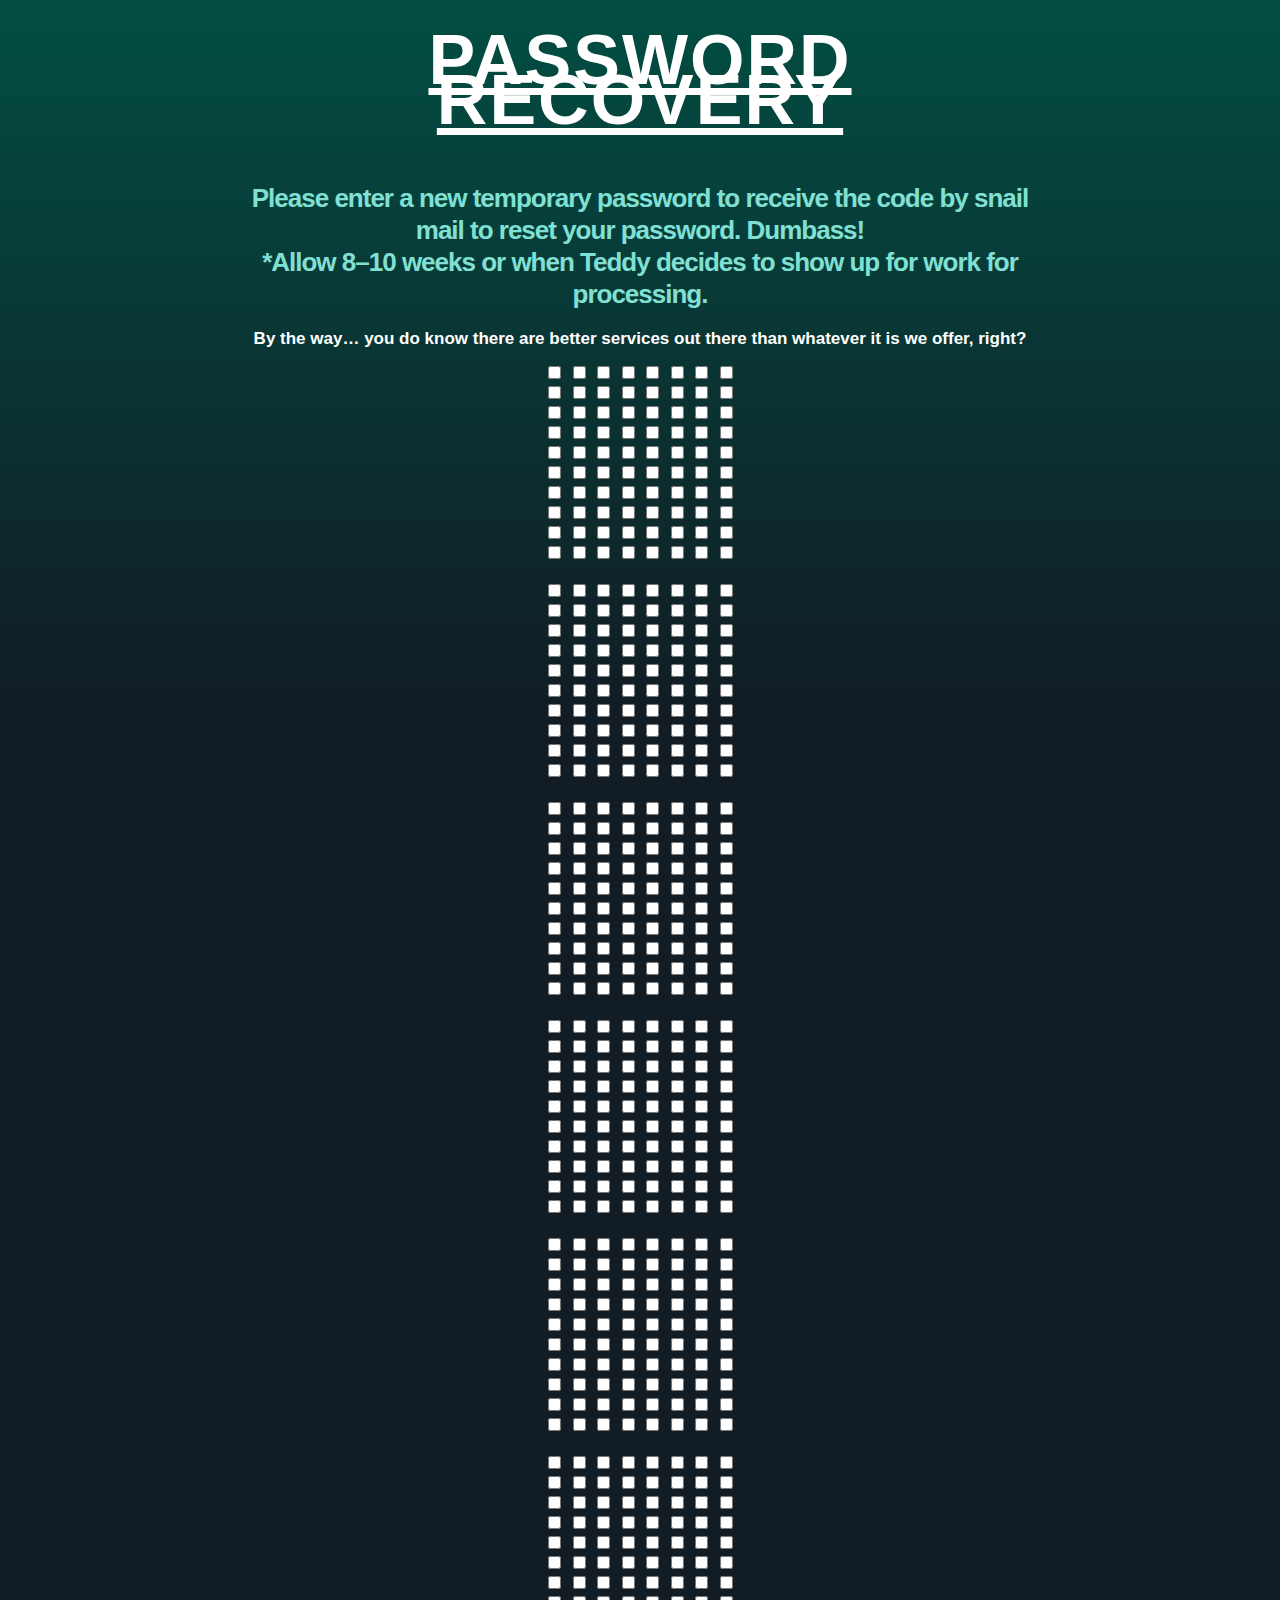
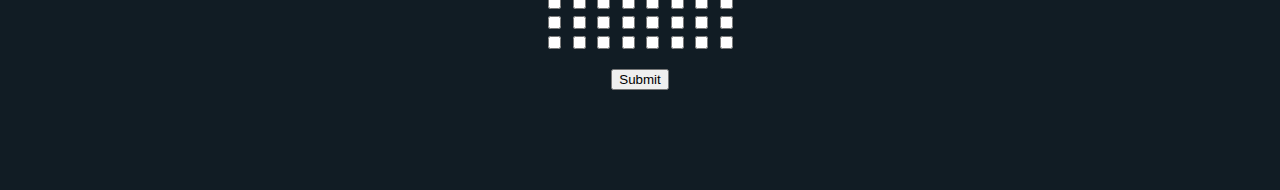
<file: Ridiculous Inputs — Code/index.html>
<html>
<head>
<link rel="stylesheet" type="text/css" href="css/style.css">
<script src="javascript/checkboxes.js"></script>
</head>
<body>

	<h1 id="burrito">Password Recovery</h1>
	<h2>Please enter a new temporary password to receive the code by snail mail to reset your password. Dumbass! <br>*Allow 8–10 weeks or when Teddy decides to show up for work for processing.</h2>
	<h3>By the way… you do know there are better services out there than whatever it is we offer, right?</h3>

	<p id="text" style="display:none">Lol. Are you sure?, you <span id="text_larger">spherical dumbass!</span></p>

	<form ... onsubmit="return checkForm(this);">
		
        
<!---------------------------- Q ---------------------------->
		<!-- 1st Row -->
		<input type="checkbox" id="myCheck" onclick="myFunction()">
		<input type="checkbox" id="myCheck2" onclick="myFunction()">
		<input id="field_theones"
			onchange="this.setCustomValidity(validity.valueMissing ? 'You're about as much use as a condom machine in the Vatican.' : '');" type="checkbox" required name="theones">
		<input id="field_theones"
			onchange="this.setCustomValidity(validity.valueMissing ? 'You're about as much use as a condom machine in the Vatican.' : '');" type="checkbox" required name="theones">
		<input id="field_theones"
			onchange="this.setCustomValidity(validity.valueMissing ? 'You're about as much use as a condom machine in the Vatican.' : '');" type="checkbox" required name="theones">
		<input id="field_theones"
			onchange="this.setCustomValidity(validity.valueMissing ? 'You're about as much use as a condom machine in the Vatican.' : '');" type="checkbox" required name="theones">
		<input type="checkbox" id="myCheck3" onclick="myFunction()">
		<input type="checkbox" id="myCheck4" onclick="myFunction()">

		<br>
		
		<!-- 2nd Row -->
		<input type="checkbox" id="myCheck" onclick="myFunction()">
		<input type="checkbox" id="myCheck" onclick="myFunction()">
		<input id="field_theones"
			onchange="this.setCustomValidity(validity.valueMissing ? 'You're about as much use as a condom machine in the Vatican.' : '');" type="checkbox" required name="theones">
		<input id="field_theones"
			onchange="this.setCustomValidity(validity.valueMissing ? 'You're about as much use as a condom machine in the Vatican.' : '');" type="checkbox" required name="theones">
		<input id="field_theones"
			onchange="this.setCustomValidity(validity.valueMissing ? 'You're about as much use as a condom machine in the Vatican.' : '');" type="checkbox" required name="theones">
		<input id="field_theones"
			onchange="this.setCustomValidity(validity.valueMissing ? 'You're about as much use as a condom machine in the Vatican.' : '');" type="checkbox" required name="theones">
		<input type="checkbox" id="myCheck" onclick="myFunction()">
		<input type="checkbox" id="myCheck" onclick="myFunction()">

		<br>
		
		<!-- 3rd Row -->
		<input id="field_theones"
			onchange="this.setCustomValidity(validity.valueMissing ? 'You're about as much use as a condom machine in the Vatican.' : '');"
			type="checkbox" required name="theones">
		<input id="field_theones"
			onchange="this.setCustomValidity(validity.valueMissing ? 'You're about as much use as a condom machine in the Vatican.' : '');"
			type="checkbox" required name="theones">
		<input type="checkbox" id="myCheck" onclick="myFunction()">
		<input type="checkbox" id="myCheck" onclick="myFunction()">
		<input type="checkbox" id="myCheck" onclick="myFunction()">
		<input type="checkbox" id="myCheck" onclick="myFunction()">
		<input id="field_theones"
			onchange="this.setCustomValidity(validity.valueMissing ? 'You're about as much use as a condom machine in the Vatican.' : '');"
			type="checkbox" required name="theones">
		<input id="field_theones"
			onchange="this.setCustomValidity(validity.valueMissing ? 'You're about as much use as a condom machine in the Vatican.' : '');"
			type="checkbox" required name="theones">

		<br>
		
		<!-- 4th Row -->
		<input id="field_theones"
			onchange="this.setCustomValidity(validity.valueMissing ? 'You're about as much use as a condom machine in the Vatican.' : '');"
			type="checkbox" required name="theones">
		<input id="field_theones"
			onchange="this.setCustomValidity(validity.valueMissing ? 'You're about as much use as a condom machine in the Vatican.' : '');"
			type="checkbox" required name="theones">
		<input type="checkbox" id="myCheck" onclick="myFunction()">
		<input type="checkbox" id="myCheck" onclick="myFunction()">
		<input type="checkbox" id="myCheck" onclick="myFunction()">
		<input type="checkbox" id="myCheck" onclick="myFunction()">
		<input id="field_theones"
			onchange="this.setCustomValidity(validity.valueMissing ? 'You're about as much use as a condom machine in the Vatican.' : '');"
			type="checkbox" required name="theones">
		<input id="field_theones"
			onchange="this.setCustomValidity(validity.valueMissing ? 'You're about as much use as a condom machine in the Vatican.' : '');"
			type="checkbox" required name="theones">

		<br>
		
		<!-- 5th Row -->
		<input id="field_theones"
			onchange="this.setCustomValidity(validity.valueMissing ? 'You're about as much use as a condom machine in the Vatican.' : '');"
			type="checkbox" required name="theones">
		<input id="field_theones"
			onchange="this.setCustomValidity(validity.valueMissing ? 'You're about as much use as a condom machine in the Vatican.' : '');"
			type="checkbox" required name="theones">
		<input type="checkbox" id="myCheck" onclick="myFunction()">
		<input type="checkbox" id="myCheck" onclick="myFunction()">
		<input type="checkbox" id="myCheck" onclick="myFunction()">
		<input type="checkbox" id="myCheck" onclick="myFunction()">
		<input id="field_theones"
			onchange="this.setCustomValidity(validity.valueMissing ? 'You're about as much use as a condom machine in the Vatican.' : '');"
			type="checkbox" required name="theones">
		<input id="field_theones"
			onchange="this.setCustomValidity(validity.valueMissing ? 'You're about as much use as a condom machine in the Vatican.' : '');"
			type="checkbox" required name="theones">
		
		<br>
		
		<!-- 6th Row -->
		<input id="field_theones"
			onchange="this.setCustomValidity(validity.valueMissing ? 'You're about as much use as a condom machine in the Vatican.' : '');"
			type="checkbox" required name="theones">
		<input id="field_theones"
			onchange="this.setCustomValidity(validity.valueMissing ? 'You're about as much use as a condom machine in the Vatican.' : '');"
			type="checkbox" required name="theones">
		<input type="checkbox" id="myCheck" onclick="myFunction()">
		<input type="checkbox" id="myCheck" onclick="myFunction()">
		<input type="checkbox" id="myCheck" onclick="myFunction()">
		<input type="checkbox" id="myCheck" onclick="myFunction()">
		<input id="field_theones"
			onchange="this.setCustomValidity(validity.valueMissing ? 'You're about as much use as a condom machine in the Vatican.' : '');"
			type="checkbox" required name="theones">
		<input id="field_theones"
			onchange="this.setCustomValidity(validity.valueMissing ? 'You're about as much use as a condom machine in the Vatican.' : '');"
			type="checkbox" required name="theones">
		
		<br>
		
		<!-- 7th Row -->
		<input id="field_theones"
			onchange="this.setCustomValidity(validity.valueMissing ? 'You're about as much use as a condom machine in the Vatican.' : '');"
			type="checkbox" required name="theones">
		<input id="field_theones"
			onchange="this.setCustomValidity(validity.valueMissing ? 'You're about as much use as a condom machine in the Vatican.' : '');"
			type="checkbox" required name="theones">
		<input type="checkbox" id="myCheck" onclick="myFunction()">
		<input type="checkbox" id="myCheck" onclick="myFunction()">
		<input id="field_theones"
			onchange="this.setCustomValidity(validity.valueMissing ? 'You're about as much use as a condom machine in the Vatican.' : '');"
			type="checkbox" required name="theones">
		<input type="checkbox" id="myCheck" onclick="myFunction()">
		<input id="field_theones"
			onchange="this.setCustomValidity(validity.valueMissing ? 'You're about as much use as a condom machine in the Vatican.' : '');"
			type="checkbox" required name="theones">
		<input id="field_theones"
			onchange="this.setCustomValidity(validity.valueMissing ? 'You're about as much use as a condom machine in the Vatican.' : '');"
			type="checkbox" required name="theones">
		
		<br>
		
		<!-- 8th Row -->
		<input id="field_theones"
			onchange="this.setCustomValidity(validity.valueMissing ? 'You're about as much use as a condom machine in the Vatican.' : '');"
			type="checkbox" required name="theones">
		<input id="field_theones"
			onchange="this.setCustomValidity(validity.valueMissing ? 'You're about as much use as a condom machine in the Vatican.' : '');"
			type="checkbox" required name="theones">
		<input type="checkbox" id="myCheck" onclick="myFunction()">
		<input type="checkbox" id="myCheck" onclick="myFunction()">
		<input type="checkbox" id="myCheck" onclick="myFunction()">
		<input id="field_theones"
			onchange="this.setCustomValidity(validity.valueMissing ? 'You're about as much use as a condom machine in the Vatican.' : '');"
			type="checkbox" required name="theones">
		<input id="field_theones"
			onchange="this.setCustomValidity(validity.valueMissing ? 'You're about as much use as a condom machine in the Vatican.' : '');"
			type="checkbox" required name="theones">
		<input id="field_theones"
			onchange="this.setCustomValidity(validity.valueMissing ? 'You're about as much use as a condom machine in the Vatican.' : '');"
			type="checkbox" required name="theones">
		
		<br>
		
		<!-- 9th Row -->
		<input type="checkbox" id="myCheck" onclick="myFunction()">
		<input type="checkbox" id="myCheck" onclick="myFunction()">
		<input id="field_theones"
			onchange="this.setCustomValidity(validity.valueMissing ? 'You're about as much use as a condom machine in the Vatican.' : '');" type="checkbox" required name="theones">
		<input id="field_theones"
			onchange="this.setCustomValidity(validity.valueMissing ? 'You're about as much use as a condom machine in the Vatican.' : '');" type="checkbox" required name="theones">
		<input id="field_theones"
			onchange="this.setCustomValidity(validity.valueMissing ? 'You're about as much use as a condom machine in the Vatican.' : '');" type="checkbox" required name="theones">
		<input id="field_theones"
			onchange="this.setCustomValidity(validity.valueMissing ? 'You're about as much use as a condom machine in the Vatican.' : '');" type="checkbox" required name="theones">
		<input id="field_theones"
			onchange="this.setCustomValidity(validity.valueMissing ? 'You're about as much use as a condom machine in the Vatican.' : '');" type="checkbox" required name="theones">
		<input type="checkbox" id="myCheck" onclick="myFunction()">
		
		<br>
		
		<!-- 10th Row -->
		<input type="checkbox" id="myCheck" onclick="myFunction()">
		<input type="checkbox" id="myCheck" onclick="myFunction()">
		<input id="field_theones"
			onchange="this.setCustomValidity(validity.valueMissing ? 'You're about as much use as a condom machine in the Vatican.' : '');" type="checkbox" required name="theones">
		<input id="field_theones"
			onchange="this.setCustomValidity(validity.valueMissing ? 'You're about as much use as a condom machine in the Vatican.' : '');" type="checkbox" required name="theones">
		<input id="field_theones"
			onchange="this.setCustomValidity(validity.valueMissing ? 'You're about as much use as a condom machine in the Vatican.' : '');" type="checkbox" required name="theones">
		<input id="field_theones"
			onchange="this.setCustomValidity(validity.valueMissing ? 'You're about as much use as a condom machine in the Vatican.' : '');" type="checkbox" required name="theones">
		<input type="checkbox" id="myCheck" onclick="myFunction()">
		<input id="field_theones"
			onchange="this.setCustomValidity(validity.valueMissing ? 'You're about as much use as a condom machine in the Vatican.' : '');" type="checkbox" required name="theones">
	
<br>
<br>
		
<!---------------------------- W ---------------------------->
		<!-- 1st Row -->
		<input id="field_theones"
			onchange="this.setCustomValidity(validity.valueMissing ? 'You're about as much use as a condom machine in the Vatican.' : '');" type="checkbox" required name="theones">
		<input id="field_theones"
			onchange="this.setCustomValidity(validity.valueMissing ? 'You're about as much use as a condom machine in the Vatican.' : '');" type="checkbox" required name="theones">
		<input type="checkbox" id="myCheck" onclick="myFunction()">
		<input id="field_theones"
			onchange="this.setCustomValidity(validity.valueMissing ? 'You're about as much use as a condom machine in the Vatican.' : '');" type="checkbox" required name="theones">
		<input id="field_theones"
			onchange="this.setCustomValidity(validity.valueMissing ? 'You're about as much use as a condom machine in the Vatican.' : '');" type="checkbox" required name="theones">
		<input type="checkbox" id="myCheck" onclick="myFunction()">
		<input id="field_theones"
			onchange="this.setCustomValidity(validity.valueMissing ? 'You're about as much use as a condom machine in the Vatican.' : '');" type="checkbox" required name="theones">
		<input id="field_theones"
			onchange="this.setCustomValidity(validity.valueMissing ? 'You're about as much use as a condom machine in the Vatican.' : '');" type="checkbox" required name="theones">

		<br>
		
		<!-- 2nd Row -->
		<input id="field_theones"
			onchange="this.setCustomValidity(validity.valueMissing ? 'You're about as much use as a condom machine in the Vatican.' : '');" type="checkbox" required name="theones">
		<input id="field_theones"
			onchange="this.setCustomValidity(validity.valueMissing ? 'You're about as much use as a condom machine in the Vatican.' : '');" type="checkbox" required name="theones">
		<input type="checkbox" id="myCheck" onclick="myFunction()">
		<input id="field_theones"
			onchange="this.setCustomValidity(validity.valueMissing ? 'You're about as much use as a condom machine in the Vatican.' : '');" type="checkbox" required name="theones">
		<input id="field_theones"
			onchange="this.setCustomValidity(validity.valueMissing ? 'You're about as much use as a condom machine in the Vatican.' : '');" type="checkbox" required name="theones">
		<input type="checkbox" id="myCheck" onclick="myFunction()">
		<input id="field_theones"
			onchange="this.setCustomValidity(validity.valueMissing ? 'You're about as much use as a condom machine in the Vatican.' : '');" type="checkbox" required name="theones">
		<input id="field_theones"
			onchange="this.setCustomValidity(validity.valueMissing ? 'You're about as much use as a condom machine in the Vatican.' : '');" type="checkbox" required name="theones">

		<br>
		
		<!-- 3rd Row -->
		<input id="field_theones"
			onchange="this.setCustomValidity(validity.valueMissing ? 'You're about as much use as a condom machine in the Vatican.' : '');" type="checkbox" required name="theones">
		<input id="field_theones"
			onchange="this.setCustomValidity(validity.valueMissing ? 'You're about as much use as a condom machine in the Vatican.' : '');" type="checkbox" required name="theones">
		<input type="checkbox" id="myCheck" onclick="myFunction()">
		<input id="field_theones"
			onchange="this.setCustomValidity(validity.valueMissing ? 'You're about as much use as a condom machine in the Vatican.' : '');" type="checkbox" required name="theones">
		<input id="field_theones"
			onchange="this.setCustomValidity(validity.valueMissing ? 'You're about as much use as a condom machine in the Vatican.' : '');" type="checkbox" required name="theones">
		<input type="checkbox" id="myCheck" onclick="myFunction()">
		<input id="field_theones"
			onchange="this.setCustomValidity(validity.valueMissing ? 'You're about as much use as a condom machine in the Vatican.' : '');" type="checkbox" required name="theones">
		<input id="field_theones"
			onchange="this.setCustomValidity(validity.valueMissing ? 'You're about as much use as a condom machine in the Vatican.' : '');" type="checkbox" required name="theones">

		<br>
		
		<!-- 4th Row -->
		<input id="field_theones"
			onchange="this.setCustomValidity(validity.valueMissing ? 'You're about as much use as a condom machine in the Vatican.' : '');" type="checkbox" required name="theones">
		<input id="field_theones"
			onchange="this.setCustomValidity(validity.valueMissing ? 'You're about as much use as a condom machine in the Vatican.' : '');" type="checkbox" required name="theones">
		<input type="checkbox" id="myCheck" onclick="myFunction()">
		<input id="field_theones"
			onchange="this.setCustomValidity(validity.valueMissing ? 'You're about as much use as a condom machine in the Vatican.' : '');" type="checkbox" required name="theones">
		<input id="field_theones"
			onchange="this.setCustomValidity(validity.valueMissing ? 'You're about as much use as a condom machine in the Vatican.' : '');" type="checkbox" required name="theones">
		<input type="checkbox" id="myCheck" onclick="myFunction()">
		<input id="field_theones"
			onchange="this.setCustomValidity(validity.valueMissing ? 'You're about as much use as a condom machine in the Vatican.' : '');" type="checkbox" required name="theones">
		<input id="field_theones"
			onchange="this.setCustomValidity(validity.valueMissing ? 'You're about as much use as a condom machine in the Vatican.' : '');" type="checkbox" required name="theones">

		<br>
		
		<!-- 5th Row -->
		<input id="field_theones"
			onchange="this.setCustomValidity(validity.valueMissing ? 'You're about as much use as a condom machine in the Vatican.' : '');" type="checkbox" required name="theones">
		<input id="field_theones"
			onchange="this.setCustomValidity(validity.valueMissing ? 'You're about as much use as a condom machine in the Vatican.' : '');" type="checkbox" required name="theones">
		<input type="checkbox" id="myCheck" onclick="myFunction()">
		<input id="field_theones"
			onchange="this.setCustomValidity(validity.valueMissing ? 'You're about as much use as a condom machine in the Vatican.' : '');" type="checkbox" required name="theones">
		<input id="field_theones"
			onchange="this.setCustomValidity(validity.valueMissing ? 'You're about as much use as a condom machine in the Vatican.' : '');" type="checkbox" required name="theones">
		<input type="checkbox" id="myCheck" onclick="myFunction()">
		<input id="field_theones"
			onchange="this.setCustomValidity(validity.valueMissing ? 'You're about as much use as a condom machine in the Vatican.' : '');" type="checkbox" required name="theones">
		<input id="field_theones"
			onchange="this.setCustomValidity(validity.valueMissing ? 'You're about as much use as a condom machine in the Vatican.' : '');" type="checkbox" required name="theones">
		
		<br>
		
		<!-- 6th Row -->
		<input type="checkbox" id="myCheck" onclick="myFunction()">
		<input id="field_theones"
			onchange="this.setCustomValidity(validity.valueMissing ? 'You're about as much use as a condom machine in the Vatican.' : '');"
			type="checkbox" required name="theones">
		<input id="field_theones"
			onchange="this.setCustomValidity(validity.valueMissing ? 'You're about as much use as a condom machine in the Vatican.' : '');"
			type="checkbox" required name="theones">
		<input id="field_theones"
			onchange="this.setCustomValidity(validity.valueMissing ? 'You're about as much use as a condom machine in the Vatican.' : '');"
			type="checkbox" required name="theones">
		<input id="field_theones"
			onchange="this.setCustomValidity(validity.valueMissing ? 'You're about as much use as a condom machine in the Vatican.' : '');"
			type="checkbox" required name="theones">
		<input id="field_theones"
			onchange="this.setCustomValidity(validity.valueMissing ? 'You're about as much use as a condom machine in the Vatican.' : '');"
			type="checkbox" required name="theones">
		<input id="field_theones"
			onchange="this.setCustomValidity(validity.valueMissing ? 'You're about as much use as a condom machine in the Vatican.' : '');"
			type="checkbox" required name="theones">
		<input type="checkbox" id="myCheck" onclick="myFunction()">
		
		<br>
		
		<!-- 7th Row -->
		<input type="checkbox" id="myCheck" onclick="myFunction()">
		<input id="field_theones"
			onchange="this.setCustomValidity(validity.valueMissing ? 'You're about as much use as a condom machine in the Vatican.' : '');"
			type="checkbox" required name="theones">
		<input id="field_theones"
			onchange="this.setCustomValidity(validity.valueMissing ? 'You're about as much use as a condom machine in the Vatican.' : '');"
			type="checkbox" required name="theones">
		<input id="field_theones"
			onchange="this.setCustomValidity(validity.valueMissing ? 'You're about as much use as a condom machine in the Vatican.' : '');"
			type="checkbox" required name="theones">
		<input id="field_theones"
			onchange="this.setCustomValidity(validity.valueMissing ? 'You're about as much use as a condom machine in the Vatican.' : '');"
			type="checkbox" required name="theones">
		<input id="field_theones"
			onchange="this.setCustomValidity(validity.valueMissing ? 'You're about as much use as a condom machine in the Vatican.' : '');"
			type="checkbox" required name="theones">
		<input id="field_theones"
			onchange="this.setCustomValidity(validity.valueMissing ? 'You're about as much use as a condom machine in the Vatican.' : '');"
			type="checkbox" required name="theones">
		<input type="checkbox" id="myCheck" onclick="myFunction()">
		
		<br>
		
		<!-- 8th Row -->
		<input type="checkbox" id="myCheck" onclick="myFunction()">
		<input id="field_theones"
			onchange="this.setCustomValidity(validity.valueMissing ? 'You're about as much use as a condom machine in the Vatican.' : '');"
			type="checkbox" required name="theones">
		<input id="field_theones"
			onchange="this.setCustomValidity(validity.valueMissing ? 'You're about as much use as a condom machine in the Vatican.' : '');"
			type="checkbox" required name="theones">
		<input id="field_theones"
			onchange="this.setCustomValidity(validity.valueMissing ? 'You're about as much use as a condom machine in the Vatican.' : '');"
			type="checkbox" required name="theones">
		<input id="field_theones"
			onchange="this.setCustomValidity(validity.valueMissing ? 'You're about as much use as a condom machine in the Vatican.' : '');"
			type="checkbox" required name="theones">
		<input id="field_theones"
			onchange="this.setCustomValidity(validity.valueMissing ? 'You're about as much use as a condom machine in the Vatican.' : '');"
			type="checkbox" required name="theones">
		<input id="field_theones"
			onchange="this.setCustomValidity(validity.valueMissing ? 'You're about as much use as a condom machine in the Vatican.' : '');"
			type="checkbox" required name="theones">
		<input type="checkbox" id="myCheck" onclick="myFunction()">
		
		<br>
		
		<!-- 9th Row -->
		<input type="checkbox" id="myCheck" onclick="myFunction()">
        <input id="field_theones"
			onchange="this.setCustomValidity(validity.valueMissing ? 'You're about as much use as a condom machine in the Vatican.' : '');" type="checkbox" required name="theones">
		<input id="field_theones"
			onchange="this.setCustomValidity(validity.valueMissing ? 'You're about as much use as a condom machine in the Vatican.' : '');" type="checkbox" required name="theones">
		<input type="checkbox" id="myCheck" onclick="myFunction()">
		<input type="checkbox" id="myCheck" onclick="myFunction()">
		<input id="field_theones"
			onchange="this.setCustomValidity(validity.valueMissing ? 'You're about as much use as a condom machine in the Vatican.' : '');" type="checkbox" required name="theones">
        <input id="field_theones"
			onchange="this.setCustomValidity(validity.valueMissing ? 'You're about as much use as a condom machine in the Vatican.' : '');" type="checkbox" required name="theones">
		<input type="checkbox" id="myCheck" onclick="myFunction()">
		
		<br>
		
		<!-- 10th Row -->
		<input type="checkbox" id="myCheck" onclick="myFunction()">
        <input id="field_theones"
			onchange="this.setCustomValidity(validity.valueMissing ? 'You're about as much use as a condom machine in the Vatican.' : '');" type="checkbox" required name="theones">
		<input id="field_theones"
			onchange="this.setCustomValidity(validity.valueMissing ? 'You're about as much use as a condom machine in the Vatican.' : '');" type="checkbox" required name="theones">
		<input type="checkbox" id="myCheck" onclick="myFunction()">
		<input type="checkbox" id="myCheck" onclick="myFunction()">
		<input id="field_theones"
			onchange="this.setCustomValidity(validity.valueMissing ? 'You're about as much use as a condom machine in the Vatican.' : '');" type="checkbox" required name="theones">
        <input id="field_theones"
			onchange="this.setCustomValidity(validity.valueMissing ? 'You're about as much use as a condom machine in the Vatican.' : '');" type="checkbox" required name="theones">
		<input type="checkbox" id="myCheck" onclick="myFunction()">
	
		
		
		<br>
		<br>
		
		
		
<!---------------------------- E ---------------------------->
		<!-- 1st Row -->
		<input id="field_theones"
			onchange="this.setCustomValidity(validity.valueMissing ? 'You're about as much use as a condom machine in the Vatican.' : '');" type="checkbox" required name="theones">
		<input id="field_theones"
			onchange="this.setCustomValidity(validity.valueMissing ? 'You're about as much use as a condom machine in the Vatican.' : '');" type="checkbox" required name="theones">
		<input id="field_theones"
			onchange="this.setCustomValidity(validity.valueMissing ? 'You're about as much use as a condom machine in the Vatican.' : '');" type="checkbox" required name="theones">
		<input id="field_theones"
			onchange="this.setCustomValidity(validity.valueMissing ? 'You're about as much use as a condom machine in the Vatican.' : '');" type="checkbox" required name="theones">
		<input id="field_theones"
			onchange="this.setCustomValidity(validity.valueMissing ? 'You're about as much use as a condom machine in the Vatican.' : '');" type="checkbox" required name="theones">
		<input id="field_theones"
			onchange="this.setCustomValidity(validity.valueMissing ? 'You're about as much use as a condom machine in the Vatican.' : '');" type="checkbox" required name="theones">
		<input id="field_theones"
			onchange="this.setCustomValidity(validity.valueMissing ? 'You're about as much use as a condom machine in the Vatican.' : '');" type="checkbox" required name="theones">
		<input id="field_theones"
			onchange="this.setCustomValidity(validity.valueMissing ? 'You're about as much use as a condom machine in the Vatican.' : '');" type="checkbox" required name="theones">


		<br>
		
		<!-- 2nd Row -->
		<input id="field_theones"
			onchange="this.setCustomValidity(validity.valueMissing ? 'You're about as much use as a condom machine in the Vatican.' : '');" type="checkbox" required name="theones">
		<input id="field_theones"
			onchange="this.setCustomValidity(validity.valueMissing ? 'You're about as much use as a condom machine in the Vatican.' : '');" type="checkbox" required name="theones">
		<input id="field_theones"
			onchange="this.setCustomValidity(validity.valueMissing ? 'You're about as much use as a condom machine in the Vatican.' : '');" type="checkbox" required name="theones">
		<input id="field_theones"
			onchange="this.setCustomValidity(validity.valueMissing ? 'You're about as much use as a condom machine in the Vatican.' : '');" type="checkbox" required name="theones">
		<input id="field_theones"
			onchange="this.setCustomValidity(validity.valueMissing ? 'You're about as much use as a condom machine in the Vatican.' : '');" type="checkbox" required name="theones">
		<input id="field_theones"
			onchange="this.setCustomValidity(validity.valueMissing ? 'You're about as much use as a condom machine in the Vatican.' : '');" type="checkbox" required name="theones">
		<input id="field_theones"
			onchange="this.setCustomValidity(validity.valueMissing ? 'You're about as much use as a condom machine in the Vatican.' : '');" type="checkbox" required name="theones">
		<input id="field_theones"
			onchange="this.setCustomValidity(validity.valueMissing ? 'You're about as much use as a condom machine in the Vatican.' : '');" type="checkbox" required name="theones">

		<br>
		
		<!-- 3rd Row -->
		<input id="field_theones"
			onchange="this.setCustomValidity(validity.valueMissing ? 'You're about as much use as a condom machine in the Vatican.' : '');"
			type="checkbox" required name="theones">
		<input id="field_theones"
			onchange="this.setCustomValidity(validity.valueMissing ? 'You're about as much use as a condom machine in the Vatican.' : '');"
			type="checkbox" required name="theones">
		<input type="checkbox" id="myCheck" onclick="myFunction()">
		<input type="checkbox" id="myCheck" onclick="myFunction()">
		<input type="checkbox" id="myCheck" onclick="myFunction()">
		<input type="checkbox" id="myCheck" onclick="myFunction()">
		<input type="checkbox" id="myCheck" onclick="myFunction()">
		<input type="checkbox" id="myCheck" onclick="myFunction()">

		<br>
		
		<!-- 4th Row -->
		<input id="field_theones"
			onchange="this.setCustomValidity(validity.valueMissing ? 'You're about as much use as a condom machine in the Vatican.' : '');"
			type="checkbox" required name="theones">
		<input id="field_theones"
			onchange="this.setCustomValidity(validity.valueMissing ? 'You're about as much use as a condom machine in the Vatican.' : '');"
			type="checkbox" required name="theones">
		<input type="checkbox" id="myCheck" onclick="myFunction()">
		<input type="checkbox" id="myCheck" onclick="myFunction()">
		<input type="checkbox" id="myCheck" onclick="myFunction()">
		<input type="checkbox" id="myCheck" onclick="myFunction()">
		<input type="checkbox" id="myCheck" onclick="myFunction()">
		<input type="checkbox" id="myCheck" onclick="myFunction()">

		<br>
		
		<!-- 5th Row -->
		<input id="field_theones"
			onchange="this.setCustomValidity(validity.valueMissing ? 'You're about as much use as a condom machine in the Vatican.' : '');" type="checkbox" required name="theones">
		<input id="field_theones"
			onchange="this.setCustomValidity(validity.valueMissing ? 'You're about as much use as a condom machine in the Vatican.' : '');" type="checkbox" required name="theones">
		<input id="field_theones"
			onchange="this.setCustomValidity(validity.valueMissing ? 'You're about as much use as a condom machine in the Vatican.' : '');" type="checkbox" required name="theones">
		<input id="field_theones"
			onchange="this.setCustomValidity(validity.valueMissing ? 'You're about as much use as a condom machine in the Vatican.' : '');" type="checkbox" required name="theones">
		<input id="field_theones"
			onchange="this.setCustomValidity(validity.valueMissing ? 'You're about as much use as a condom machine in the Vatican.' : '');" type="checkbox" required name="theones">
		<input id="field_theones"
			onchange="this.setCustomValidity(validity.valueMissing ? 'You're about as much use as a condom machine in the Vatican.' : '');" type="checkbox" required name="theones">
		<input type="checkbox" id="myCheck" onclick="myFunction()">
		<input type="checkbox" id="myCheck" onclick="myFunction()">
		
		<br>
		
		<!-- 6th Row -->
		<input id="field_theones"
			onchange="this.setCustomValidity(validity.valueMissing ? 'You're about as much use as a condom machine in the Vatican.' : '');" type="checkbox" required name="theones">
		<input id="field_theones"
			onchange="this.setCustomValidity(validity.valueMissing ? 'You're about as much use as a condom machine in the Vatican.' : '');" type="checkbox" required name="theones">
		<input id="field_theones"
			onchange="this.setCustomValidity(validity.valueMissing ? 'You're about as much use as a condom machine in the Vatican.' : '');" type="checkbox" required name="theones">
		<input id="field_theones"
			onchange="this.setCustomValidity(validity.valueMissing ? 'You're about as much use as a condom machine in the Vatican.' : '');" type="checkbox" required name="theones">
		<input id="field_theones"
			onchange="this.setCustomValidity(validity.valueMissing ? 'You're about as much use as a condom machine in the Vatican.' : '');" type="checkbox" required name="theones">
		<input id="field_theones"
			onchange="this.setCustomValidity(validity.valueMissing ? 'You're about as much use as a condom machine in the Vatican.' : '');" type="checkbox" required name="theones">
		<input type="checkbox" id="myCheck" onclick="myFunction()">
		<input type="checkbox" id="myCheck" onclick="myFunction()">
		
		<br>
		
		<!-- 7th Row -->
		<input id="field_theones"
			onchange="this.setCustomValidity(validity.valueMissing ? 'You're about as much use as a condom machine in the Vatican.' : '');"
			type="checkbox" required name="theones">
		<input id="field_theones"
			onchange="this.setCustomValidity(validity.valueMissing ? 'You're about as much use as a condom machine in the Vatican.' : '');"
			type="checkbox" required name="theones">
		<input type="checkbox" id="myCheck" onclick="myFunction()">
		<input type="checkbox" id="myCheck" onclick="myFunction()">
		<input type="checkbox" id="myCheck" onclick="myFunction()">
		<input type="checkbox" id="myCheck" onclick="myFunction()">
		<input type="checkbox" id="myCheck" onclick="myFunction()">
		<input type="checkbox" id="myCheck" onclick="myFunction()">
		
		<br>
		
		<!-- 8th Row -->
		<input id="field_theones"
			onchange="this.setCustomValidity(validity.valueMissing ? 'You're about as much use as a condom machine in the Vatican.' : '');"
			type="checkbox" required name="theones">
		<input id="field_theones"
			onchange="this.setCustomValidity(validity.valueMissing ? 'You're about as much use as a condom machine in the Vatican.' : '');"
			type="checkbox" required name="theones">
		<input type="checkbox" id="myCheck" onclick="myFunction()">
		<input type="checkbox" id="myCheck" onclick="myFunction()">
		<input type="checkbox" id="myCheck" onclick="myFunction()">
		<input type="checkbox" id="myCheck" onclick="myFunction()">
		<input type="checkbox" id="myCheck" onclick="myFunction()">
		<input type="checkbox" id="myCheck" onclick="myFunction()">
		
		<br>
		
		<!-- 9th Row -->
		<input id="field_theones"
			onchange="this.setCustomValidity(validity.valueMissing ? 'You're about as much use as a condom machine in the Vatican.' : '');" type="checkbox" required name="theones">
		<input id="field_theones"
			onchange="this.setCustomValidity(validity.valueMissing ? 'You're about as much use as a condom machine in the Vatican.' : '');" type="checkbox" required name="theones">
		<input id="field_theones"
			onchange="this.setCustomValidity(validity.valueMissing ? 'You're about as much use as a condom machine in the Vatican.' : '');" type="checkbox" required name="theones">
		<input id="field_theones"
			onchange="this.setCustomValidity(validity.valueMissing ? 'You're about as much use as a condom machine in the Vatican.' : '');" type="checkbox" required name="theones">
		<input id="field_theones"
			onchange="this.setCustomValidity(validity.valueMissing ? 'You're about as much use as a condom machine in the Vatican.' : '');" type="checkbox" required name="theones">
		<input id="field_theones"
			onchange="this.setCustomValidity(validity.valueMissing ? 'You're about as much use as a condom machine in the Vatican.' : '');" type="checkbox" required name="theones">
		<input id="field_theones"
			onchange="this.setCustomValidity(validity.valueMissing ? 'You're about as much use as a condom machine in the Vatican.' : '');" type="checkbox" required name="theones">
		<input id="field_theones"
			onchange="this.setCustomValidity(validity.valueMissing ? 'You're about as much use as a condom machine in the Vatican.' : '');" type="checkbox" required name="theones">
		
		<br>
		
		<!-- 10th Row -->
		<input id="field_theones"
			onchange="this.setCustomValidity(validity.valueMissing ? 'You're about as much use as a condom machine in the Vatican.' : '');" type="checkbox" required name="theones">
		<input id="field_theones"
			onchange="this.setCustomValidity(validity.valueMissing ? 'You're about as much use as a condom machine in the Vatican.' : '');" type="checkbox" required name="theones">
		<input id="field_theones"
			onchange="this.setCustomValidity(validity.valueMissing ? 'You're about as much use as a condom machine in the Vatican.' : '');" type="checkbox" required name="theones">
		<input id="field_theones"
			onchange="this.setCustomValidity(validity.valueMissing ? 'You're about as much use as a condom machine in the Vatican.' : '');" type="checkbox" required name="theones">
		<input id="field_theones"
			onchange="this.setCustomValidity(validity.valueMissing ? 'You're about as much use as a condom machine in the Vatican.' : '');" type="checkbox" required name="theones">
		<input id="field_theones"
			onchange="this.setCustomValidity(validity.valueMissing ? 'You're about as much use as a condom machine in the Vatican.' : '');" type="checkbox" required name="theones">
		<input id="field_theones"
			onchange="this.setCustomValidity(validity.valueMissing ? 'You're about as much use as a condom machine in the Vatican.' : '');" type="checkbox" required name="theones">
		<input id="field_theones"
			onchange="this.setCustomValidity(validity.valueMissing ? 'You're about as much use as a condom machine in the Vatican.' : '');" type="checkbox" required name="theones">
		
		
		
		<br>
		<br>
		

<!---------------------------- R ---------------------------->
		<!-- 1st Row -->
		<input id="field_theones"
			onchange="this.setCustomValidity(validity.valueMissing ? 'You're about as much use as a condom machine in the Vatican.' : '');" type="checkbox" required name="theones">
		<input id="field_theones"
			onchange="this.setCustomValidity(validity.valueMissing ? 'You're about as much use as a condom machine in the Vatican.' : '');" type="checkbox" required name="theones">
		<input id="field_theones"
			onchange="this.setCustomValidity(validity.valueMissing ? 'You're about as much use as a condom machine in the Vatican.' : '');" type="checkbox" required name="theones">
		<input id="field_theones"
			onchange="this.setCustomValidity(validity.valueMissing ? 'You're about as much use as a condom machine in the Vatican.' : '');" type="checkbox" required name="theones">
		<input id="field_theones"
			onchange="this.setCustomValidity(validity.valueMissing ? 'You're about as much use as a condom machine in the Vatican.' : '');" type="checkbox" required name="theones">
		<input id="field_theones"
			onchange="this.setCustomValidity(validity.valueMissing ? 'You're about as much use as a condom machine in the Vatican.' : '');" type="checkbox" required name="theones">
		<input id="field_theones"
			onchange="this.setCustomValidity(validity.valueMissing ? 'You're about as much use as a condom machine in the Vatican.' : '');" type="checkbox" required name="theones">
		<input type="checkbox" id="myCheck" onclick="myFunction()">

		<br>
		
		<!-- 2nd Row -->
		<input id="field_theones"
			onchange="this.setCustomValidity(validity.valueMissing ? 'You're about as much use as a condom machine in the Vatican.' : '');" type="checkbox" required name="theones">
		<input id="field_theones"
			onchange="this.setCustomValidity(validity.valueMissing ? 'You're about as much use as a condom machine in the Vatican.' : '');" type="checkbox" required name="theones">
		<input id="field_theones"
			onchange="this.setCustomValidity(validity.valueMissing ? 'You're about as much use as a condom machine in the Vatican.' : '');" type="checkbox" required name="theones">
		<input id="field_theones"
			onchange="this.setCustomValidity(validity.valueMissing ? 'You're about as much use as a condom machine in the Vatican.' : '');" type="checkbox" required name="theones">
		<input id="field_theones"
			onchange="this.setCustomValidity(validity.valueMissing ? 'You're about as much use as a condom machine in the Vatican.' : '');" type="checkbox" required name="theones">
		<input id="field_theones"
			onchange="this.setCustomValidity(validity.valueMissing ? 'You're about as much use as a condom machine in the Vatican.' : '');" type="checkbox" required name="theones">
		<input id="field_theones"
			onchange="this.setCustomValidity(validity.valueMissing ? 'You're about as much use as a condom machine in the Vatican.' : '');" type="checkbox" required name="theones">
		<input id="field_theones"
			onchange="this.setCustomValidity(validity.valueMissing ? 'You're about as much use as a condom machine in the Vatican.' : '');" type="checkbox" required name="theones">

		<br>
		
		<!-- 3rd Row -->
		<input id="field_theones"
			onchange="this.setCustomValidity(validity.valueMissing ? 'You're about as much use as a condom machine in the Vatican.' : '');"
			type="checkbox" required name="theones">
		<input id="field_theones"
			onchange="this.setCustomValidity(validity.valueMissing ? 'You're about as much use as a condom machine in the Vatican.' : '');"
			type="checkbox" required name="theones">
		<input type="checkbox" id="myCheck" onclick="myFunction()">
		<input type="checkbox" id="myCheck" onclick="myFunction()">
		<input type="checkbox" id="myCheck" onclick="myFunction()">
		<input type="checkbox" id="myCheck" onclick="myFunction()">
		<input id="field_theones"
			onchange="this.setCustomValidity(validity.valueMissing ? 'You're about as much use as a condom machine in the Vatican.' : '');"
			type="checkbox" required name="theones">
		<input id="field_theones"
			onchange="this.setCustomValidity(validity.valueMissing ? 'You're about as much use as a condom machine in the Vatican.' : '');"
			type="checkbox" required name="theones">

		<br>
		
		<!-- 4th Row -->
		<input id="field_theones"
			onchange="this.setCustomValidity(validity.valueMissing ? 'You're about as much use as a condom machine in the Vatican.' : '');"
			type="checkbox" required name="theones">
		<input id="field_theones"
			onchange="this.setCustomValidity(validity.valueMissing ? 'You're about as much use as a condom machine in the Vatican.' : '');"
			type="checkbox" required name="theones">
		<input type="checkbox" id="myCheck" onclick="myFunction()">
		<input type="checkbox" id="myCheck" onclick="myFunction()">
		<input type="checkbox" id="myCheck" onclick="myFunction()">
		<input type="checkbox" id="myCheck" onclick="myFunction()">
		<input id="field_theones"
			onchange="this.setCustomValidity(validity.valueMissing ? 'You're about as much use as a condom machine in the Vatican.' : '');"
			type="checkbox" required name="theones">
		<input id="field_theones"
			onchange="this.setCustomValidity(validity.valueMissing ? 'You're about as much use as a condom machine in the Vatican.' : '');"
			type="checkbox" required name="theones">

		<br>
		
		<!-- 5th Row -->
		<input id="field_theones"
			onchange="this.setCustomValidity(validity.valueMissing ? 'You're about as much use as a condom machine in the Vatican.' : '');"
			type="checkbox" required name="theones">
		<input id="field_theones"
			onchange="this.setCustomValidity(validity.valueMissing ? 'You're about as much use as a condom machine in the Vatican.' : '');"
			type="checkbox" required name="theones">
		<input type="checkbox" id="myCheck" onclick="myFunction()">
		<input type="checkbox" id="myCheck" onclick="myFunction()">
		<input type="checkbox" id="myCheck" onclick="myFunction()">
		<input type="checkbox" id="myCheck" onclick="myFunction()">
		<input id="field_theones"
			onchange="this.setCustomValidity(validity.valueMissing ? 'You're about as much use as a condom machine in the Vatican.' : '');"
			type="checkbox" required name="theones">
		<input id="field_theones"
			onchange="this.setCustomValidity(validity.valueMissing ? 'You're about as much use as a condom machine in the Vatican.' : '');"
			type="checkbox" required name="theones">
		
		<br>
		
		<!-- 6th Row -->
		<input id="field_theones"
			onchange="this.setCustomValidity(validity.valueMissing ? 'You're about as much use as a condom machine in the Vatican.' : '');"
			type="checkbox" required name="theones">
		<input id="field_theones"
			onchange="this.setCustomValidity(validity.valueMissing ? 'You're about as much use as a condom machine in the Vatican.' : '');"
			type="checkbox" required name="theones">
		<input id="field_theones"
			onchange="this.setCustomValidity(validity.valueMissing ? 'You're about as much use as a condom machine in the Vatican.' : '');"
			type="checkbox" required name="theones">
		<input id="field_theones"
			onchange="this.setCustomValidity(validity.valueMissing ? 'You're about as much use as a condom machine in the Vatican.' : '');"
			type="checkbox" required name="theones">
		<input id="field_theones"
			onchange="this.setCustomValidity(validity.valueMissing ? 'You're about as much use as a condom machine in the Vatican.' : '');"
			type="checkbox" required name="theones">
		<input id="field_theones"
			onchange="this.setCustomValidity(validity.valueMissing ? 'You're about as much use as a condom machine in the Vatican.' : '');"
			type="checkbox" required name="theones">
		<input id="field_theones"
			onchange="this.setCustomValidity(validity.valueMissing ? 'You're about as much use as a condom machine in the Vatican.' : '');"
			type="checkbox" required name="theones">
		<input type="checkbox" id="myCheck" onclick="myFunction()">
		
		<br>
		
		<!-- 7th Row -->
		<input id="field_theones"
			onchange="this.setCustomValidity(validity.valueMissing ? 'You're about as much use as a condom machine in the Vatican.' : '');"
			type="checkbox" required name="theones">
		<input id="field_theones"
			onchange="this.setCustomValidity(validity.valueMissing ? 'You're about as much use as a condom machine in the Vatican.' : '');"
			type="checkbox" required name="theones">
		<input id="field_theones"
			onchange="this.setCustomValidity(validity.valueMissing ? 'You're about as much use as a condom machine in the Vatican.' : '');"
			type="checkbox" required name="theones">
		<input id="field_theones"
			onchange="this.setCustomValidity(validity.valueMissing ? 'You're about as much use as a condom machine in the Vatican.' : '');"
			type="checkbox" required name="theones">
		<input id="field_theones"
			onchange="this.setCustomValidity(validity.valueMissing ? 'You're about as much use as a condom machine in the Vatican.' : '');"
			type="checkbox" required name="theones">
		<input id="field_theones"
			onchange="this.setCustomValidity(validity.valueMissing ? 'You're about as much use as a condom machine in the Vatican.' : '');"
			type="checkbox" required name="theones">
		<input id="field_theones"
			onchange="this.setCustomValidity(validity.valueMissing ? 'You're about as much use as a condom machine in the Vatican.' : '');"
			type="checkbox" required name="theones">
		<input type="checkbox" id="myCheck" onclick="myFunction()">
		
		<br>
		
		<!-- 8th Row -->
		<input id="field_theones"
			onchange="this.setCustomValidity(validity.valueMissing ? 'You're about as much use as a condom machine in the Vatican.' : '');"
			type="checkbox" required name="theones">
		<input id="field_theones"
			onchange="this.setCustomValidity(validity.valueMissing ? 'You're about as much use as a condom machine in the Vatican.' : '');"
			type="checkbox" required name="theones">
		<input type="checkbox" id="myCheck" onclick="myFunction()">
		<input type="checkbox" id="myCheck" onclick="myFunction()">
		<input id="field_theones"
			onchange="this.setCustomValidity(validity.valueMissing ? 'You're about as much use as a condom machine in the Vatican.' : '');"
			type="checkbox" required name="theones">
		<input id="field_theones"
			onchange="this.setCustomValidity(validity.valueMissing ? 'You're about as much use as a condom machine in the Vatican.' : '');"
			type="checkbox" required name="theones">
		<input type="checkbox" id="myCheck" onclick="myFunction()">
		<input type="checkbox" id="myCheck" onclick="myFunction()">
		
		<br>
		
		<!-- 9th Row -->
		<input id="field_theones"
			onchange="this.setCustomValidity(validity.valueMissing ? 'You're about as much use as a condom machine in the Vatican.' : '');"
			type="checkbox" required name="theones">
		<input id="field_theones"
			onchange="this.setCustomValidity(validity.valueMissing ? 'You're about as much use as a condom machine in the Vatican.' : '');"
			type="checkbox" required name="theones">
		<input type="checkbox" id="myCheck" onclick="myFunction()">
		<input type="checkbox" id="myCheck" onclick="myFunction()">
		<input type="checkbox" id="myCheck" onclick="myFunction()">
		<input id="field_theones"
			onchange="this.setCustomValidity(validity.valueMissing ? 'You're about as much use as a condom machine in the Vatican.' : '');"
			type="checkbox" required name="theones">
		<input id="field_theones"
			onchange="this.setCustomValidity(validity.valueMissing ? 'You're about as much use as a condom machine in the Vatican.' : '');"
			type="checkbox" required name="theones">
		<input type="checkbox" id="myCheck" onclick="myFunction()">
		
		<br>
		
		<!-- 10th Row -->
		<input id="field_theones"
			onchange="this.setCustomValidity(validity.valueMissing ? 'You're about as much use as a condom machine in the Vatican.' : '');" type="checkbox" required name="theones">
		<input id="field_theones"
			onchange="this.setCustomValidity(validity.valueMissing ? 'You're about as much use as a condom machine in the Vatican.' : '');" type="checkbox" required name="theones">
		<input type="checkbox" id="myCheck" onclick="myFunction()">
		<input type="checkbox" id="myCheck" onclick="myFunction()">
		<input type="checkbox" id="myCheck" onclick="myFunction()">
		<input type="checkbox" id="myCheck" onclick="myFunction()">
		<input id="field_theones"
			onchange="this.setCustomValidity(validity.valueMissing ? 'You're about as much use as a condom machine in the Vatican.' : '');" type="checkbox" required name="theones">
		<input id="field_theones"
			onchange="this.setCustomValidity(validity.valueMissing ? 'You're about as much use as a condom machine in the Vatican.' : '');" type="checkbox" required name="theones">
		
		

		
		
		<br>
		<br>
		
		
<!---------------------------- T ---------------------------->
		<!-- 1st Row -->
		<input id="field_theones"
			onchange="this.setCustomValidity(validity.valueMissing ? 'You're about as much use as a condom machine in the Vatican.' : '');" type="checkbox" required name="theones">
		<input id="field_theones"
			onchange="this.setCustomValidity(validity.valueMissing ? 'You're about as much use as a condom machine in the Vatican.' : '');" type="checkbox" required name="theones">
		<input id="field_theones"
			onchange="this.setCustomValidity(validity.valueMissing ? 'You're about as much use as a condom machine in the Vatican.' : '');" type="checkbox" required name="theones">
		<input id="field_theones"
			onchange="this.setCustomValidity(validity.valueMissing ? 'You're about as much use as a condom machine in the Vatican.' : '');" type="checkbox" required name="theones">
		<input id="field_theones"
			onchange="this.setCustomValidity(validity.valueMissing ? 'You're about as much use as a condom machine in the Vatican.' : '');" type="checkbox" required name="theones">
		<input id="field_theones"
			onchange="this.setCustomValidity(validity.valueMissing ? 'You're about as much use as a condom machine in the Vatican.' : '');" type="checkbox" required name="theones">
		<input id="field_theones"
			onchange="this.setCustomValidity(validity.valueMissing ? 'You're about as much use as a condom machine in the Vatican.' : '');" type="checkbox" required name="theones">
		<input id="field_theones"
			onchange="this.setCustomValidity(validity.valueMissing ? 'You're about as much use as a condom machine in the Vatican.' : '');" type="checkbox" required name="theones">

		<br>
		
		<!-- 2nd Row -->
		<input id="field_theones"
			onchange="this.setCustomValidity(validity.valueMissing ? 'You're about as much use as a condom machine in the Vatican.' : '');" type="checkbox" required name="theones">
		<input id="field_theones"
			onchange="this.setCustomValidity(validity.valueMissing ? 'You're about as much use as a condom machine in the Vatican.' : '');" type="checkbox" required name="theones">
		<input id="field_theones"
			onchange="this.setCustomValidity(validity.valueMissing ? 'You're about as much use as a condom machine in the Vatican.' : '');" type="checkbox" required name="theones">
		<input id="field_theones"
			onchange="this.setCustomValidity(validity.valueMissing ? 'You're about as much use as a condom machine in the Vatican.' : '');" type="checkbox" required name="theones">
		<input id="field_theones"
			onchange="this.setCustomValidity(validity.valueMissing ? 'You're about as much use as a condom machine in the Vatican.' : '');" type="checkbox" required name="theones">
		<input id="field_theones"
			onchange="this.setCustomValidity(validity.valueMissing ? 'You're about as much use as a condom machine in the Vatican.' : '');" type="checkbox" required name="theones">
		<input id="field_theones"
			onchange="this.setCustomValidity(validity.valueMissing ? 'You're about as much use as a condom machine in the Vatican.' : '');" type="checkbox" required name="theones">
		<input id="field_theones"
			onchange="this.setCustomValidity(validity.valueMissing ? 'You're about as much use as a condom machine in the Vatican.' : '');" type="checkbox" required name="theones">

		<br>
		
		<!-- 3rd Row -->
		<input type="checkbox" id="myCheck" onclick="myFunction()">
		<input type="checkbox" id="myCheck" onclick="myFunction()">
		<input type="checkbox" id="myCheck" onclick="myFunction()">
		<input id="field_theones"
			onchange="this.setCustomValidity(validity.valueMissing ? 'You're about as much use as a condom machine in the Vatican.' : '');" type="checkbox" required name="theones">
		<input id="field_theones"
			onchange="this.setCustomValidity(validity.valueMissing ? 'You're about as much use as a condom machine in the Vatican.' : '');" type="checkbox" required name="theones">
		<input type="checkbox" id="myCheck" onclick="myFunction()">
		<input type="checkbox" id="myCheck" onclick="myFunction()">
		<input type="checkbox" id="myCheck" onclick="myFunction()">

		<br>
		
		<!-- 4th Row -->
		<input type="checkbox" id="myCheck" onclick="myFunction()">
		<input type="checkbox" id="myCheck" onclick="myFunction()">
		<input type="checkbox" id="myCheck" onclick="myFunction()">
		<input id="field_theones"
			onchange="this.setCustomValidity(validity.valueMissing ? 'You're about as much use as a condom machine in the Vatican.' : '');" type="checkbox" required name="theones">
		<input id="field_theones"
			onchange="this.setCustomValidity(validity.valueMissing ? 'You're about as much use as a condom machine in the Vatican.' : '');" type="checkbox" required name="theones">
		<input type="checkbox" id="myCheck" onclick="myFunction()">
		<input type="checkbox" id="myCheck" onclick="myFunction()">
		<input type="checkbox" id="myCheck" onclick="myFunction()">

		<br>
		
		<!-- 5th Row -->
		<input type="checkbox" id="myCheck" onclick="myFunction()">
		<input type="checkbox" id="myCheck" onclick="myFunction()">
		<input type="checkbox" id="myCheck" onclick="myFunction()">
		<input id="field_theones"
			onchange="this.setCustomValidity(validity.valueMissing ? 'You're about as much use as a condom machine in the Vatican.' : '');" type="checkbox" required name="theones">
		<input id="field_theones"
			onchange="this.setCustomValidity(validity.valueMissing ? 'You're about as much use as a condom machine in the Vatican.' : '');" type="checkbox" required name="theones">
		<input type="checkbox" id="myCheck" onclick="myFunction()">
		<input type="checkbox" id="myCheck" onclick="myFunction()">
		<input type="checkbox" id="myCheck" onclick="myFunction()">
		
		<br>
		
		<!-- 6th Row -->
		<input type="checkbox" id="myCheck" onclick="myFunction()">
		<input type="checkbox" id="myCheck" onclick="myFunction()">
		<input type="checkbox" id="myCheck" onclick="myFunction()">
		<input id="field_theones"
			onchange="this.setCustomValidity(validity.valueMissing ? 'You're about as much use as a condom machine in the Vatican.' : '');" type="checkbox" required name="theones">
		<input id="field_theones"
			onchange="this.setCustomValidity(validity.valueMissing ? 'You're about as much use as a condom machine in the Vatican.' : '');" type="checkbox" required name="theones">
		<input type="checkbox" id="myCheck" onclick="myFunction()">
		<input type="checkbox" id="myCheck" onclick="myFunction()">
		<input type="checkbox" id="myCheck" onclick="myFunction()">
		
		<br>
		
		<!-- 7th Row -->
		<input type="checkbox" id="myCheck" onclick="myFunction()">
		<input type="checkbox" id="myCheck" onclick="myFunction()">
		<input type="checkbox" id="myCheck" onclick="myFunction()">
		<input id="field_theones"
			onchange="this.setCustomValidity(validity.valueMissing ? 'You're about as much use as a condom machine in the Vatican.' : '');" type="checkbox" required name="theones">
		<input id="field_theones"
			onchange="this.setCustomValidity(validity.valueMissing ? 'You're about as much use as a condom machine in the Vatican.' : '');" type="checkbox" required name="theones">
		<input type="checkbox" id="myCheck" onclick="myFunction()">
		<input type="checkbox" id="myCheck" onclick="myFunction()">
		<input type="checkbox" id="myCheck" onclick="myFunction()">
		
		<br>
		
		<!-- 8th Row -->
		<input type="checkbox" id="myCheck" onclick="myFunction()">
		<input type="checkbox" id="myCheck" onclick="myFunction()">
		<input type="checkbox" id="myCheck" onclick="myFunction()">
		<input id="field_theones"
			onchange="this.setCustomValidity(validity.valueMissing ? 'You're about as much use as a condom machine in the Vatican.' : '');" type="checkbox" required name="theones">
		<input id="field_theones"
			onchange="this.setCustomValidity(validity.valueMissing ? 'You're about as much use as a condom machine in the Vatican.' : '');" type="checkbox" required name="theones">
		<input type="checkbox" id="myCheck" onclick="myFunction()">
		<input type="checkbox" id="myCheck" onclick="myFunction()">
		<input type="checkbox" id="myCheck" onclick="myFunction()">
		
		<br>
		
		<!-- 9th Row -->
		<input type="checkbox" id="myCheck" onclick="myFunction()">
		<input type="checkbox" id="myCheck" onclick="myFunction()">
		<input type="checkbox" id="myCheck" onclick="myFunction()">
		<input id="field_theones"
			onchange="this.setCustomValidity(validity.valueMissing ? 'You're about as much use as a condom machine in the Vatican.' : '');" type="checkbox" required name="theones">
		<input id="field_theones"
			onchange="this.setCustomValidity(validity.valueMissing ? 'You're about as much use as a condom machine in the Vatican.' : '');" type="checkbox" required name="theones">
		<input type="checkbox" id="myCheck" onclick="myFunction()">
		<input type="checkbox" id="myCheck" onclick="myFunction()">
		<input type="checkbox" id="myCheck" onclick="myFunction()">
		
		<br>
		
		<!-- 10th Row -->
		<input type="checkbox" id="myCheck" onclick="myFunction()">
		<input type="checkbox" id="myCheck" onclick="myFunction()">
		<input type="checkbox" id="myCheck" onclick="myFunction()">
		<input id="field_theones"
			onchange="this.setCustomValidity(validity.valueMissing ? 'You're about as much use as a condom machine in the Vatican.' : '');" type="checkbox" required name="theones">
		<input id="field_theones"
			onchange="this.setCustomValidity(validity.valueMissing ? 'You're about as much use as a condom machine in the Vatican.' : '');" type="checkbox" required name="theones">
		<input type="checkbox" id="myCheck" onclick="myFunction()">
		<input type="checkbox" id="myCheck" onclick="myFunction()">
		<input type="checkbox" id="myCheck" onclick="myFunction()">
		
		
		
		
		<br>
		<br>
		
		
		
		
		
<!---------------------------- Y ---------------------------->
		<!-- 1st Row -->
		<input type="checkbox" id="myCheck" onclick="myFunction()">
		<input type="checkbox" id="myCheck" onclick="myFunction()">
		<input id="field_theones"
			onchange="this.setCustomValidity(validity.valueMissing ? 'You're about as much use as a condom machine in the Vatican.' : '');" type="checkbox" required name="theones">
		<input id="field_theones"
			onchange="this.setCustomValidity(validity.valueMissing ? 'You're about as much use as a condom machine in the Vatican.' : '');" type="checkbox" required name="theones">
		<input id="field_theones"
			onchange="this.setCustomValidity(validity.valueMissing ? 'You're about as much use as a condom machine in the Vatican.' : '');" type="checkbox" required name="theones">
		<input id="field_theones"
			onchange="this.setCustomValidity(validity.valueMissing ? 'You're about as much use as a condom machine in the Vatican.' : '');" type="checkbox" required name="theones">
		<input type="checkbox" id="myCheck" onclick="myFunction()">
		<input type="checkbox" id="myCheck" onclick="myFunction()">

		<br>
		
		<!-- 2nd Row -->
		<input type="checkbox" id="myCheck" onclick="myFunction()">
		<input type="checkbox" id="myCheck" onclick="myFunction()">
		<input id="field_theones"
			onchange="this.setCustomValidity(validity.valueMissing ? 'You're about as much use as a condom machine in the Vatican.' : '');" type="checkbox" required name="theones">
		<input id="field_theones"
			onchange="this.setCustomValidity(validity.valueMissing ? 'You're about as much use as a condom machine in the Vatican.' : '');" type="checkbox" required name="theones">
		<input id="field_theones"
			onchange="this.setCustomValidity(validity.valueMissing ? 'You're about as much use as a condom machine in the Vatican.' : '');" type="checkbox" required name="theones">
		<input id="field_theones"
			onchange="this.setCustomValidity(validity.valueMissing ? 'You're about as much use as a condom machine in the Vatican.' : '');" type="checkbox" required name="theones">
		<input type="checkbox" id="myCheck" onclick="myFunction()">
		<input type="checkbox" id="myCheck" onclick="myFunction()">

		<br>
		
		<!-- 3rd Row -->
		<input id="field_theones"
			onchange="this.setCustomValidity(validity.valueMissing ? 'You're about as much use as a condom machine in the Vatican.' : '');"
			type="checkbox" required name="theones">
		<input id="field_theones"
			onchange="this.setCustomValidity(validity.valueMissing ? 'You're about as much use as a condom machine in the Vatican.' : '');"
			type="checkbox" required name="theones">
		<input id="field_theones"
			onchange="this.setCustomValidity(validity.valueMissing ? 'You're about as much use as a condom machine in the Vatican.' : '');"
			type="checkbox" required name="theones">
		<input type="checkbox" id="myCheck" onclick="myFunction()">
		<input type="checkbox" id="myCheck" onclick="myFunction()">
		<input id="field_theones"
			onchange="this.setCustomValidity(validity.valueMissing ? 'You're about as much use as a condom machine in the Vatican.' : '');"
			type="checkbox" required name="theones">
		<input id="field_theones"
			onchange="this.setCustomValidity(validity.valueMissing ? 'You're about as much use as a condom machine in the Vatican.' : '');"
			type="checkbox" required name="theones">
		<input id="field_theones"
			onchange="this.setCustomValidity(validity.valueMissing ? 'You're about as much use as a condom machine in the Vatican.' : '');"
			type="checkbox" required name="theones">

		<br>
		
		<!-- 4th Row -->
		<input type="checkbox" id="myCheck" onclick="myFunction()">
		<input id="field_theones"
			onchange="this.setCustomValidity(validity.valueMissing ? 'You're about as much use as a condom machine in the Vatican.' : '');" type="checkbox" required name="theones">
		<input id="field_theones"
			onchange="this.setCustomValidity(validity.valueMissing ? 'You're about as much use as a condom machine in the Vatican.' : '');" type="checkbox" required name="theones">
		<input id="field_theones"
			onchange="this.setCustomValidity(validity.valueMissing ? 'You're about as much use as a condom machine in the Vatican.' : '');" type="checkbox" required name="theones">
		<input id="field_theones"
			onchange="this.setCustomValidity(validity.valueMissing ? 'You're about as much use as a condom machine in the Vatican.' : '');" type="checkbox" required name="theones">
		<input id="field_theones"
			onchange="this.setCustomValidity(validity.valueMissing ? 'You're about as much use as a condom machine in the Vatican.' : '');" type="checkbox" required name="theones">
		<input id="field_theones"
			onchange="this.setCustomValidity(validity.valueMissing ? 'You're about as much use as a condom machine in the Vatican.' : '');" type="checkbox" required name="theones">
		<input type="checkbox" id="myCheck" onclick="myFunction()">

		<br>
		
		<!-- 5th Row -->
		<input type="checkbox" id="myCheck" onclick="myFunction()">
		<input type="checkbox" id="myCheck" onclick="myFunction()">
		<input id="field_theones"
			onchange="this.setCustomValidity(validity.valueMissing ? 'You're about as much use as a condom machine in the Vatican.' : '');" type="checkbox" required name="theones">
		<input id="field_theones"
			onchange="this.setCustomValidity(validity.valueMissing ? 'You're about as much use as a condom machine in the Vatican.' : '');" type="checkbox" required name="theones">
		<input id="field_theones"
			onchange="this.setCustomValidity(validity.valueMissing ? 'You're about as much use as a condom machine in the Vatican.' : '');" type="checkbox" required name="theones">
		<input id="field_theones"
			onchange="this.setCustomValidity(validity.valueMissing ? 'You're about as much use as a condom machine in the Vatican.' : '');" type="checkbox" required name="theones">
		<input type="checkbox" id="myCheck" onclick="myFunction()">
		<input type="checkbox" id="myCheck" onclick="myFunction()">
		
		<br>
		
		<!-- 6th Row -->
		<input type="checkbox" id="myCheck" onclick="myFunction()">
		<input type="checkbox" id="myCheck" onclick="myFunction()">
		<input type="checkbox" id="myCheck" onclick="myFunction()">
		<input id="field_theones"
			onchange="this.setCustomValidity(validity.valueMissing ? 'You're about as much use as a condom machine in the Vatican.' : '');" type="checkbox" required name="theones">
		<input id="field_theones"
			onchange="this.setCustomValidity(validity.valueMissing ? 'You're about as much use as a condom machine in the Vatican.' : '');" type="checkbox" required name="theones">
		<input type="checkbox" id="myCheck" onclick="myFunction()">
		<input type="checkbox" id="myCheck" onclick="myFunction()">
		<input type="checkbox" id="myCheck" onclick="myFunction()">
		
		<br>
		
		<!-- 7th Row -->
		<input type="checkbox" id="myCheck" onclick="myFunction()">
		<input type="checkbox" id="myCheck" onclick="myFunction()">
		<input type="checkbox" id="myCheck" onclick="myFunction()">
		<input id="field_theones"
			onchange="this.setCustomValidity(validity.valueMissing ? 'You're about as much use as a condom machine in the Vatican.' : '');" type="checkbox" required name="theones">
		<input id="field_theones"
			onchange="this.setCustomValidity(validity.valueMissing ? 'You're about as much use as a condom machine in the Vatican.' : '');" type="checkbox" required name="theones">
		<input type="checkbox" id="myCheck" onclick="myFunction()">
		<input type="checkbox" id="myCheck" onclick="myFunction()">
		<input type="checkbox" id="myCheck" onclick="myFunction()">
		
		<br>
		
		<!-- 8th Row -->
		<input type="checkbox" id="myCheck" onclick="myFunction()">
		<input type="checkbox" id="myCheck" onclick="myFunction()">
		<input type="checkbox" id="myCheck" onclick="myFunction()">
		<input id="field_theones"
			onchange="this.setCustomValidity(validity.valueMissing ? 'You're about as much use as a condom machine in the Vatican.' : '');" type="checkbox" required name="theones">
		<input id="field_theones"
			onchange="this.setCustomValidity(validity.valueMissing ? 'You're about as much use as a condom machine in the Vatican.' : '');" type="checkbox" required name="theones">
		<input type="checkbox" id="myCheck" onclick="myFunction()">
		<input type="checkbox" id="myCheck" onclick="myFunction()">
		<input type="checkbox" id="myCheck" onclick="myFunction()">
		
		<br>
		
		<!-- 9th Row -->
		<input type="checkbox" id="myCheck" onclick="myFunction()">
		<input type="checkbox" id="myCheck" onclick="myFunction()">
		<input type="checkbox" id="myCheck" onclick="myFunction()">
		<input id="field_theones"
			onchange="this.setCustomValidity(validity.valueMissing ? 'You're about as much use as a condom machine in the Vatican.' : '');" type="checkbox" required name="theones">
		<input id="field_theones"
			onchange="this.setCustomValidity(validity.valueMissing ? 'You're about as much use as a condom machine in the Vatican.' : '');" type="checkbox" required name="theones">
		<input type="checkbox" id="myCheck" onclick="myFunction()">
		<input type="checkbox" id="myCheck" onclick="myFunction()">
		<input type="checkbox" id="myCheck" onclick="myFunction()">
		
		<br>
		
		<!-- 10th Row -->
		<input type="checkbox" id="myCheck" onclick="myFunction()">
		<input type="checkbox" id="myCheck" onclick="myFunction()">
		<input type="checkbox" id="myCheck" onclick="myFunction()">
		<input id="field_theones"
			onchange="this.setCustomValidity(validity.valueMissing ? 'You're about as much use as a condom machine in the Vatican.' : '');" type="checkbox" required name="theones">
		<input id="field_theones"
			onchange="this.setCustomValidity(validity.valueMissing ? 'You're about as much use as a condom machine in the Vatican.' : '');" type="checkbox" required name="theones">
		<input type="checkbox" id="myCheck" onclick="myFunction()">
		<input type="checkbox" id="myCheck" onclick="myFunction()">
		<input type="checkbox" id="myCheck" onclick="myFunction()">

		<br>
		
		

		
		<p><input type="submit"></p>
	</form>

</body>
</html>
</file>
<file: Ridiculous Inputs — Code/css/style.css>
body {
	background-color:#111c24;
	background: linear-gradient(to bottom,#024e43 0,#111c24 40%);
	font-family:'helvetica', 'sans';
	padding-left:17vw;
	padding-right:17vw;
	margin-top: 0px; 
	padding-top: 0px;
	margin-bottom: 100px;
	text-align: center;
}

h1 {
	font-size:70px;
	text-decoration: underline;
	line-height:40px;
	letter-spacing: 2px;
	color: #fff;
	text-transform: uppercase;
}

h2 {
	font-size: 26px;
	letter-spacing: -1px;
	line-height: 32px;
	color: #80e0d3;
}

h3 {
	font-size:17px;
	line-height: 15px;
	letter-spacing: 0px;
	color: #fff;
}

#text {
	color:#ff0000;
	font-weight: bold;
	font-size: 20px;
	text-decoration: underline;
}

#text_larger {
	font-size:40px;
}

#burrito {
      background-image: url(https://66.media.tumblr.com/08622cdc5560390aaa441b156a0bbcb3/tumblr_ms9d30Vz7n1sf8vm5o1_500.gif);
      background-repeat: no-repeat;
      background-position: center top;
			background-size: auto 120%;
      padding-top:40px;
	padding-bottom:40px;
      margin-bottom:0px;
}
</file>
